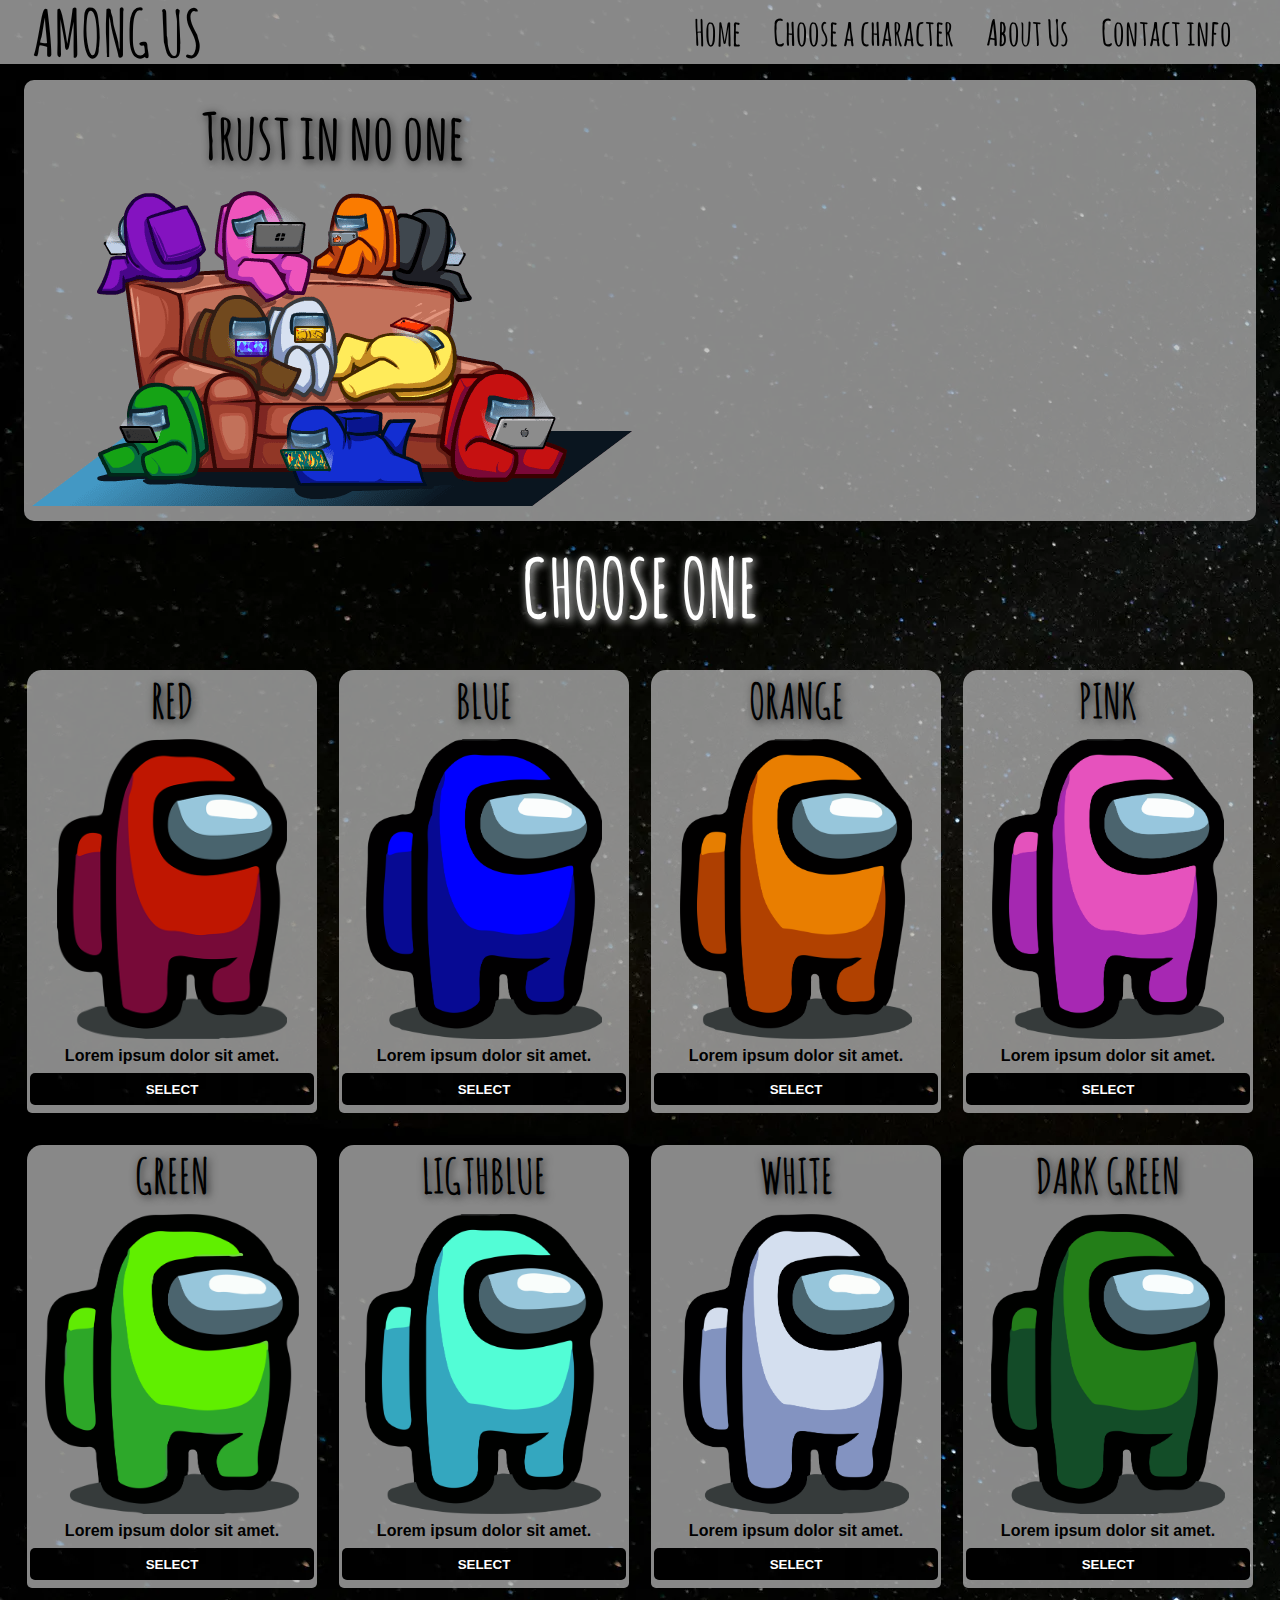
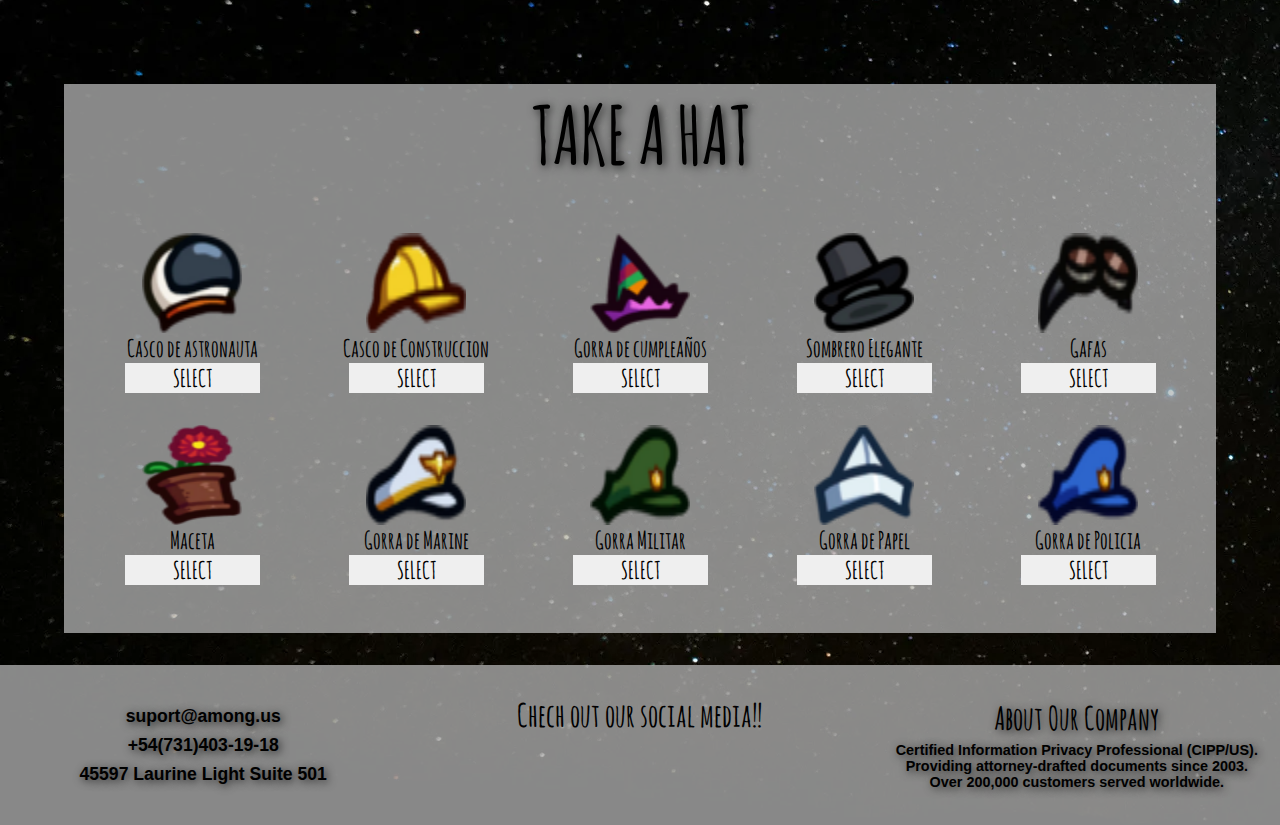
<file: index.html>
<!DOCTYPE html>
<html lang="en">

<head>
    <link rel="stylesheet" href="https://pro.fontawesome.com/releases/v5.10.0/css/all.css"
        integrity="sha384-AYmEC3Yw5cVb3ZcuHtOA93w35dYTsvhLPVnYs9eStHfGJvOvKxVfELGroGkvsg+p" crossorigin="anonymous" />
    <link rel="shortcut icon" href="./images/amongus-logo.png" type="image/x-icon">
    <link rel="stylesheet" href="./styles.css">
    <meta charset="UTF-8">
    <meta http-equiv="X-UA-Compatible" content="IE=edge">
    <meta name="viewport" content="width=device-width, initial-scale=1.0">
    <title>Among Us: Trust in no one</title>
</head>

<body>


    <!-- Barra de navegacion -->
    <header class="cabecera">
        <div class="logo">
            <p>AMONG US</p>
        </div>
        <nav class="navbar">
            <ul>
                <li><a href="./index.html">
                        <h3>Home</h3>
                    </a></li>
                <li><a href="#characters">
                        <h3>Choose a character</h3>
                    </a></li>
                <li><a href="#about-us">
                        <h3>About Us</h3>
                    </a></li>
                <li><a href="#contact-info">
                        <h3>Contact info</h3>
                    </a></li>
            </ul>
        </nav>
    </header>


    <!-- Seccion principal -->


    <!--Main Banner-->
    <div class="main-banner">
        <div class="banner-img shadow">
            Trust in no one
            <img src="./images/Among-Us-Sofa.png" alt="">
        </div>
        <iframe width="600" height="409" src="https://www.youtube.com/embed/NSJ4cESNQfE" title="YouTube video player"
            frameborder="0"
            allow="accelerometer; autoplay; clipboard-write; encrypted-media; gyroscope; picture-in-picture"
            allowfullscreen></iframe>
    </div>

    <!--Seleccion de Personajes-->
    <main class="main-section" id="characters">

        <div class="choose-one shadow2">
            <p>CHOOSE ONE</p>
        </div>

        <section class="characters-section">
            <div class="card">
                <p class="card-title shadow">RED</p>
                <img src="./images/amongus-rojo.png" alt="red-caracter">
                <p class="description">Lorem ipsum dolor sit amet.</p>
                <div class="button-container">
                    <button class="button" data-order-caracters="1">SELECT</button>
                </div>
            </div>

            <div class="card">
                <p class="card-title shadow">BLUE</p>
                <img src="./images/amongus-azul.png" alt="blue-caracter">
                <p class="description">Lorem ipsum dolor sit amet.</p>
                <div class="button-container">
                    <button class="button" data-order-caracters="2">SELECT</button>
                </div>
            </div>

            <div class="card">
                <p class="card-title shadow">ORANGE</p>
                <img src="./images/amongus-naranja.png" alt="orange-caracter">
                <p class="description">Lorem ipsum dolor sit amet.</p>
                <div class="button-container">
                    <button class="button" data-order-caracters="3">SELECT</button>
                </div>
            </div>

            <div class="card">
                <p class="card-title shadow">PINK</p>
                <img src="./images/amongus-rosa.png" alt="pink-caracter">
                <p class="description">Lorem ipsum dolor sit amet.</p>
                <div class="button-container">
                    <button class="button" data-order-caracters="4">SELECT</button>
                </div>
            </div>

            <div class="card">
                <p class="card-title shadow">GREEN</p>
                <img src="./images/amongus-verde.png" alt="green-caracter">
                <p class="description">Lorem ipsum dolor sit amet.</p>
                <div class="button-container">
                    <button class="button" data-order-caracters="5">SELECT</button>
                </div>
            </div>

            <div class="card">
                <p class="card-title shadow">LIGTHBLUE</p>
                <img src="./images/amongus-celeste.png" alt="ligthblue-caracter">
                <p class="description">Lorem ipsum dolor sit amet.</p>
                <div class="button-container">
                    <button class="button" data-order-caracters="6">SELECT</button>
                </div>
            </div>

            <div class="card">
                <p class="card-title shadow">WHITE</p>
                <img src="./images/amongus-blanco.png" alt="white-caracter">
                <p class="description">Lorem ipsum dolor sit amet.</p>
                <div class="button-container">
                    <button class="button" data-order-caracters="7">SELECT</button>
                </div>
            </div>

            <div class="card">
                <p class="card-title shadow">DARK GREEN</p>
                <img src="./images/amongus-verde-oscuro.png" alt="darkgreen-caracter">
                <p class="description">Lorem ipsum dolor sit amet.</p>
                <div class="button-container">
                    <button class="button" data-order-caracters="8">SELECT</button>
                </div>
            </div>
        </section>


        <!-- Section Gorritos-->
        <section class="section-gorritos" id="gorritos">
            <p class="shadow">TAKE A HAT</p>
            <div class="container-gorritos">
                <div class="card-gorrito">
                    <img src="./images/gorra-casco-asctronauta.png" alt="casco_de_astronauta">
                    <p>Casco de astronauta</p>
                    <button class="boton-gorrito" data-order-hat="1">SELECT</button>
                </div>

                <div class="card-gorrito">
                    <img src="./images/gorra-casco-construccion.png" alt="casco_de_construccion">
                    <p>Casco de Construccion</p>
                    <button class="boton-gorrito" data-order-hat="2">SELECT</button>
                </div>

                <div class="card-gorrito">
                    <img src="./images/gorra-cumpleaños.png" alt="gorra-cumpleaños">
                    <p>Gorra de cumpleaños</p>
                    <button class="boton-gorrito" data-order-hat="3"> SELECT</button>
                </div>

                <div class="card-gorrito">
                    <img src="./images/gorra-elegante.png" alt="sombrero_elegante">
                    <p>Sombrero Elegante</p>
                    <button class="boton-gorrito" data-order-hat="4"> SELECT</button>
                </div>

                <div class="card-gorrito">
                    <img src="./images/gorra-gafas.png" alt="gafas">
                    <p>Gafas</p>
                    <button class="boton-gorrito" data-order-hat="5"> SELECT</button>
                </div>

                <div class="card-gorrito">
                    <img src="./images/gorra-maceta.png" alt="maceta">
                    <p>Maceta</p>
                    <button class="boton-gorrito" data-order-hat="6"> SELECT</button>
                </div>

                <div class="card-gorrito">
                    <img src="./images/gorra-marine.png" alt="gorra_de_marine">
                    <p>Gorra de Marine</p>
                    <button class="boton-gorrito" data-order-hat="7"> SELECT</button>
                </div>

                <div class="card-gorrito">
                    <img src="./images/gorra-militar.png" alt="gorra_militar">
                    <p>Gorra Militar</p>
                    <button class="boton-gorrito" data-order-hat="8"> SELECT</button>
                </div>

                <div class="card-gorrito">
                    <img src="./images/gorra-papel.png" alt="gorra_de_papel">
                    <p>Gorra de Papel</p>
                    <button class="boton-gorrito" data-order-hat="9"> SELECT</button>
                </div>

                <div class="card-gorrito">
                    <img src="./images/gorra-policia.png" alt="gorra_de_policia">
                    <p>Gorra de Policia</p>
                    <button class="boton-gorrito" data-order-hat="10"> SELECT</button>
                </div>

            </div>

        </section>

    </main>

    <!-- --------Footer---------- -->

    <footer class="footer">
        <div class="contact-info info shadow" id="contact-info">
            <p>suport@among.us</p>
            <p>+54(731)403-19-18</p>
            <p>45597 Laurine Light Suite 501</p>
        </div>

        <div class="social-networks info">
            <h1>Chech out our social media!!</h1>
            <div class="social">
                <a href="https://reddit.com" target="_blank" class="social-link"><i class="fab fa-reddit"></i></a>
                <a href="https://facebook.com" target="_blank" class="social-link"><i class="fab fa-facebook"></i></a>
                <a href="https://twitter.com" target="_blank" class="social-link"><i class="fab fa-twitter"></i></a>
                <a href="https://youtube.com" target="_blank" class="social-link"><i class="fab fa-youtube"></i></a>
            </div>
        </div>

        <div class="legal-advice shadow info" id="about-us">
            <h1>About Our Company</h1>
            <p>
                Certified Information Privacy Professional (CIPP/US). Providing attorney-drafted documents since 2003.
                Over 200,000 customers served worldwide.</p>
        </div>


    </footer>

    <script src="./index.js"></script>

</body>

</html>
</file>
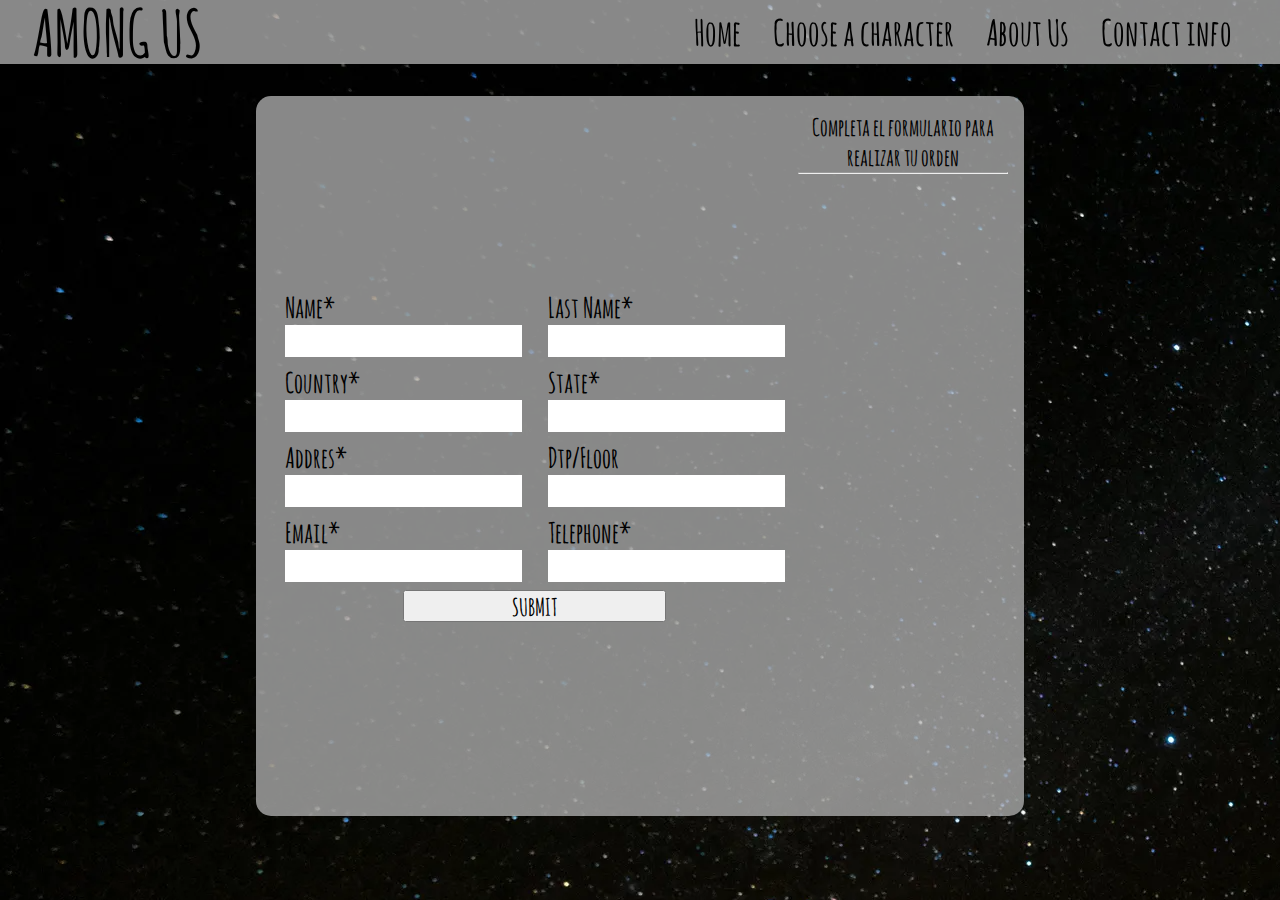
<file: order.html>
<!DOCTYPE html>
<html lang="en">

<head>
    <link rel="stylesheet" href="https://pro.fontawesome.com/releases/v5.10.0/css/all.css"
        integrity="sha384-AYmEC3Yw5cVb3ZcuHtOA93w35dYTsvhLPVnYs9eStHfGJvOvKxVfELGroGkvsg+p" crossorigin="anonymous" />
    <link rel="shortcut icon" href="./images/amongus-logo.png" type="image/x-icon">
    <link rel="stylesheet" href="./styles.css">
    <meta charset="UTF-8">
    <meta http-equiv="X-UA-Compatible" content="IE=edge">
    <meta name="viewport" content="width=device-width, initial-scale=1.0">
    <title>Among Us: Trust in no one</title>
</head>

<body>
    <!-- Barra de navegacion -->
    <header class="cabecera">
        <div class="logo">
            <p>AMONG US</p>
        </div>
        <audio src="./images/among-us-drip-theme-song-original-among-us-trap-remix-amogus-meme-music.mp3"
            autoplay></audio>
        <nav class="navbar">
            <ul>
                <li><a href="./index.html">
                        <h3>Home</h3>
                    </a></li>
                <li><a href="#characters">
                        <h3>Choose a character</h3>
                    </a></li>
                <li><a href="#about-us">
                        <h3>About Us</h3>
                    </a></li>
                <li><a href="#contact-info">
                        <h3>Contact info</h3>
                    </a></li>
            </ul>
        </nav>
    </header>

    <section class="form-section">

        <form action="https://jkorpela.fi/cgi-bin/echo.cgi" method="POST" class="formulario">

            <div class="name-cont">
                <div class="name">
                    <label for="name">Name*</label>
                    <input type="text" name="name" required class="imput name">
                </div>
                <div class="lastname">
                    <label for="lastname">Last Name*</label>
                    <input type="text" name="lastname" required class="imput">
                </div>
            </div>
            <div class="address">
                <div class="country-cont">
                    <div class="country">
                        <label for="country">Country*</label>
                        <input type="text" name="country" class="imput" required>
                    </div>
                    <div class="state">
                        <label for="state">State*</label>
                        <input type="text" name="state" class="imput" required>
                    </div>
                </div>

                <div class="addres-cont">
                    <div class="addresss">
                        <label for="address">Addres*</label>
                        <input type="text" name="addres" class="imput" required>

                    </div>
                    <div class="dtp">
                        <label for="depto/piso">Dtp/Floor</label>
                        <input type="text" name="depto/piso" class="imput">
                    </div>
                </div>
            </div>
            <div class="contact">
                <div class="email">
                    <label for="email">Email*</label>
                    <input type="email" name="email" class="imput" required>
                </div>
                <div class="tel">
                    <label for="tel">Telephone*</label>
                    <input type="number" required>
                </div>
            </div>

            <button type="submit">SUBMIT</button>
        </form>

        <div class="selecciones">
            <div>
                <p>Completa el formulario para realizar tu orden</p>
                <hr>
            </div>
            <div class="card-selection"></div>
            <div class="hat-selection"></div>

        </div>

    </section>



    <script src="./order.js"></script>

</body>

</html>
</file>
<file: styles.css>
/* VARIABLES Y FUENTE */

:root {
  --container-color: rgba(181, 181, 181, 0.75);
  --button-color: rgba(255, 255, 255, 0.79);
}

.shadow {
  text-shadow: 2px 2px 8px rgba(0, 0, 0, 0.75);
}
.shadow2 {
  text-shadow: 2px 2px 8px rgba(255, 255, 255, 1);
}

@font-face {
  font-family: "Among Us";
  src: url("./images/amongus\ vector.ttf");
}

* {
  margin: 0;
  padding: 0;
  list-style: none;
  color: #000;
  text-decoration: none;
  box-sizing: border-box;
  font-family: "Among Us";
}

body {
  background-image: url("./images/fondo\ de\ amongus.png");
  display: flex;
  flex-direction: column;
  align-items: center;
}

.cabecera {
  position: fixed;
  display: flex;
  justify-content: space-between;
  align-items: center;
  width: 100vw;
  height: 4rem;
  padding: 0 2rem;
  background-color: var(--container-color);
}

.cabecera > .logo > p {
  font-size: 4rem;
  font-weight: bold;
}
.navbar > ul {
  display: flex;
}

.navbar > ul > li {
  margin: 0 1rem;
}

.navbar > ul > li > a {
  font-size: 1.9rem;
}

.navbar > ul > li > a > h3:hover {
  background-color: var(--button-color);
  padding: 3px 0.8rem;
  border-radius: 25px;
  text-decoration: underline black;
}

.main-banner {
  display: flex;
  margin-top: 5rem;
  padding: 0.5rem;
  border-radius: 10px;
  background-color: var(--container-color);
}

.main-banner > .banner-img {
  display: flex;
  flex-direction: column;
  align-items: center;
  justify-content: space-around;
  font-size: 4rem;
}

.main-banner > iframe {
  border-radius: 7px;
  margin: 0.5rem;
}

.main-section {
  display: flex;
  flex-direction: column;
}

.choose-one {
  padding-top: 1rem;
  text-align: center;
}
.choose-one > p {
  font-size: 5rem;
  color: #fff;
}

.characters-section {
  width: 100%;
  margin: 2rem 0;
  padding: 0 1rem;
  display: flex;
  flex-flow: row wrap;
  justify-content: space-around;
  align-content: space-around;
}

.card {
  width: 290px;
  background-color: var(--container-color);
  display: flex;
  flex-direction: column;
  align-items: center;
  border-radius: 15px 15px 5px 5px;
  margin-bottom: 2rem;
}

.card > .card-title {
  font-size: 3rem;
}

.card > img {
  height: 300px;
  margin: 0.5rem 0;
}

.description,
.button {
  font-family: sans-serif;
  font-weight: 700;
}

.button-container {
  width: 100%;
  height: 3rem;
  display: flex;
  justify-content: center;
  align-items: center;
}

.button {
  width: 98%;
  height: 2rem;
  background-image: url("./images/fondo\ de\ amongus.png");
  color: #fff;
  border: none;
  border-radius: 5px;
}
.button:hover {
  border: 2px solid #fff;
  cursor: pointer;
}

.colorear {
  background-image: none;
  background-color: #fff;
  color: #000;
}

.colorear2 {
  background-color: #000;
  color: #fff;
}

.section-gorritos {
  background-color: var(--container-color);
  width: 90%;
  margin: 2rem auto;
  display: flex;
  flex-flow: row wrap;
  justify-content: space-around;
  align-content: space-around;
}

.section-gorritos > p {
  font-size: 5rem;
}

.container-gorritos {
  width: 100%;
  margin: 2rem 0;
  padding: 0 1rem;
  display: flex;
  flex-flow: row wrap;
  justify-content: space-around;
  align-content: space-around;
}

.card-gorrito {
  display: flex;
  justify-content: center;
  align-items: center;
  flex-flow: column wrap;
  width: 150px;
  height: fit-content;
  margin: 1rem 2rem;
}

.card-gorrito > p {
  font-size: 1.5rem;
}

.card-gorrito > .boton-gorrito {
  width: 90%;
  font-size: 1.5rem;
  border: none;
}

.card-gorrito > .boton-gorrito:hover {
  border: 2px solid #000;
  cursor: pointer;
}

.card-gorrito img {
  height: 100px;
  width: 100px;
}

.footer {
  width: 100%;
  height: 10rem;
  background-color: var(--container-color);
  padding: 0 1rem;
  display: flex;
  justify-content: space-between;
  align-items: center;
}

.info {
  display: flex;
  flex-direction: column;
  justify-content: center;

  width: 30%;
  height: 80%;
  text-align: center;
}

.info p {
  font-size: 1.1rem;
  margin: 0.25rem 0;
  font-family: sans-serif;
  font-weight: bold;
}
.social {
  justify-content: space-between;
}
.social-link {
  font-size: 3rem;
  margin: 0.5rem;
}

.legal-advice > p {
  font-size: 0.9rem;
}

/*///////////////////////////////////////////////////////////////*/

.form-section {
  display: flex;
  align-items: center;
  justify-content: space-between;
  width: 60vw;
  height: 80vh;
  background-color: var(--container-color);
  margin-top: 6rem;
  padding: 1rem;
  border-radius: 15px;
}

.formulario {
  height: 100%;
  width: 100%;
  display: flex;
  flex-direction: column;
  justify-content: center;
  align-items: center;
}

.name-cont,
.country-cont,
.addres-cont,
.contact {
  width: 100%;
  display: flex;
  justify-content: space-around;
  padding-bottom: 0.5rem;
}

.address {
  width: 100%;
  display: flex;
  flex-direction: column;
  justify-content: space-between;
}

.name,
.lastname,
.country,
.state,
.dtp,
.addresss,
.email,
.tel {
  width: 45%;
}

.name > input,
.lastname > input,
.country > input,
.state > input,
.addresss > input,
.dtp > input,
.email > input,
.tel > input {
  width: 100%;
}

label {
  font-size: 1.75rem;
}

input {
  border: none;
  height: 2rem;
  font-size: 1.4rem;
  font-family: sans-serif;
}

.formulario > button {
  height: 2rem;
  width: 50%;
  font-size: 1.5rem;
}

.selecciones {
  width: 40%;
  height: 100%;
}

.selecciones > div > p {
  font-size: 1.5rem;
  text-align: center;
}

.card-selection,
.hat-selection {
  display: flex;
  flex-direction: column;
  justify-content: center;
  align-items: center;
  width: 100%;
  height: 40%;
  padding-top: 0.5rem;
}

.transparent {
  opacity: 0.3;
}

/*///////////////////////////////////////////////////////////////////*/

.logoflotante {
  position: fixed;
  margin: auto;
  top: 10rem;
}

.logoflotante > button {
  background-color: transparent;
  border: none;
}
.logoflotante > button:hover {
  cursor: pointer;
}
.logoflotante > button > img {
  height: 200px;
}
.logoflotante > button > p {
  font-size: 2rem;
  color: #000;
  background-color: white;
  border-radius: 15px;
  padding: 5px 10px;
}

.disabled {
  display: none;
}
.slide-in-blurred-right {
  -webkit-animation: slide-in-blurred-right 0.8s cubic-bezier(0.23, 1, 0.32, 1)
    1s both;
  animation: slide-in-blurred-right 0.8s cubic-bezier(0.23, 1, 0.32, 1) 1s both;
}

/* ----------------------------------------------
 * Generated by Animista on 2021-11-21 11:58:36
 * Licensed under FreeBSD License.
 * See http://animista.net/license for more info. 
 * w: http://animista.net, t: @cssanimista
 * ---------------------------------------------- */

/**
 * ----------------------------------------
 * animation slide-in-blurred-right
 * ----------------------------------------
 */
@-webkit-keyframes slide-in-blurred-right {
  0% {
    -webkit-transform: translateX(1000px) scaleX(2.5) scaleY(0.2);
    transform: translateX(1000px) scaleX(2.5) scaleY(0.2);
    -webkit-transform-origin: 0% 50%;
    transform-origin: 0% 50%;
    -webkit-filter: blur(40px);
    filter: blur(40px);
    opacity: 0;
  }
  100% {
    -webkit-transform: translateX(0) scaleY(1) scaleX(1);
    transform: translateX(0) scaleY(1) scaleX(1);
    -webkit-transform-origin: 50% 50%;
    transform-origin: 50% 50%;
    -webkit-filter: blur(0);
    filter: blur(0);
    opacity: 1;
  }
}
@keyframes slide-in-blurred-right {
  0% {
    -webkit-transform: translateX(1000px) scaleX(2.5) scaleY(0.2);
    transform: translateX(1000px) scaleX(2.5) scaleY(0.2);
    -webkit-transform-origin: 0% 50%;
    transform-origin: 0% 50%;
    -webkit-filter: blur(40px);
    filter: blur(40px);
    opacity: 0;
  }
  100% {
    -webkit-transform: translateX(0) scaleY(1) scaleX(1);
    transform: translateX(0) scaleY(1) scaleX(1);
    -webkit-transform-origin: 50% 50%;
    transform-origin: 50% 50%;
    -webkit-filter: blur(0);
    filter: blur(0);
    opacity: 1;
  }
}
</file>
